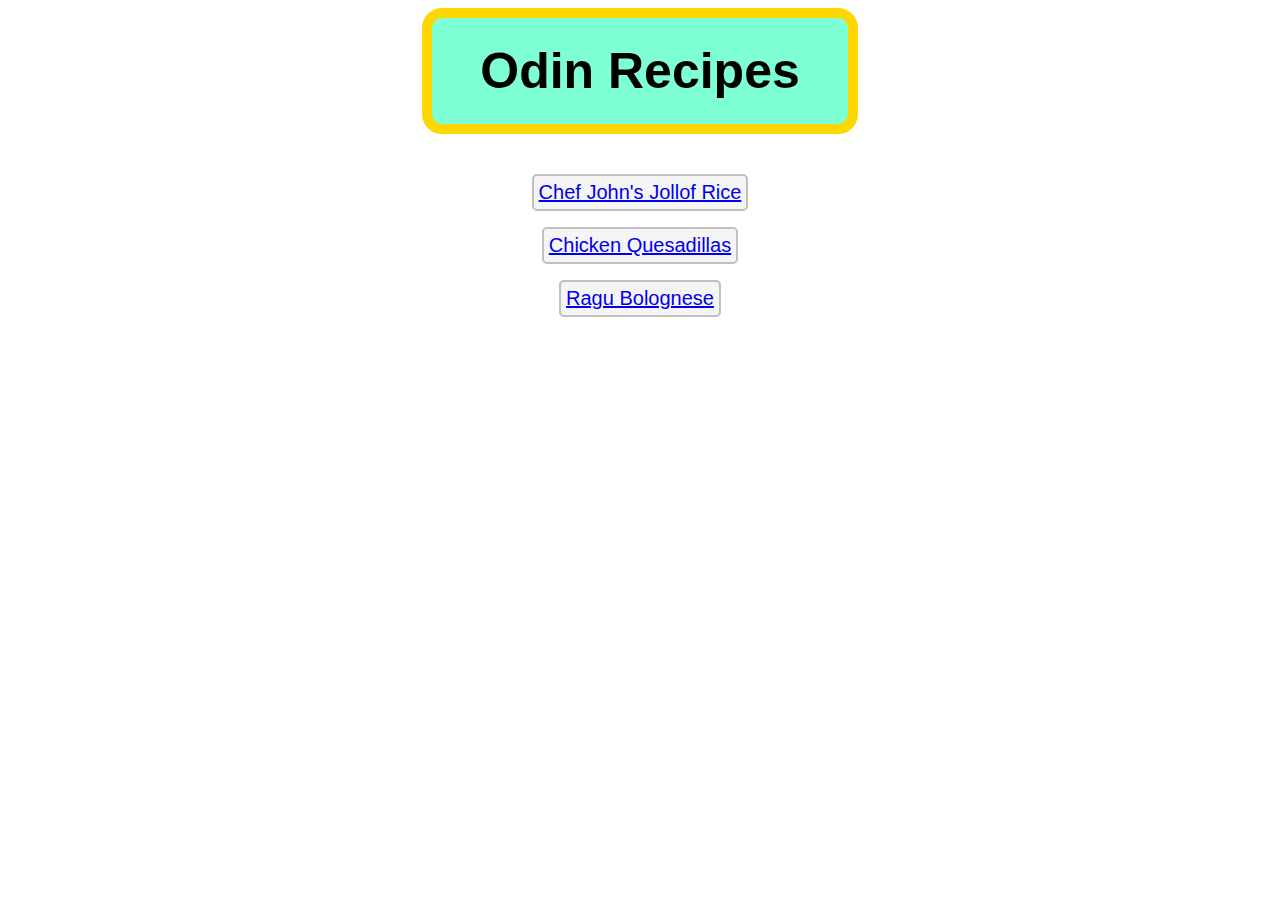
<file: index.html>
<!DOCTYPE html>
<html lang="en">
    <head>
        <meta charset="UTF-8">
        <title>Odin Recipes</title>
        <link rel="stylesheet" href="style.css">
    </head>
    <body>
        <h1>Odin Recipes</h1>
        <div>
            <button class="recipe"><a href="recipes/jollofrice.html" target="_self" rel="nooponer noreferrer">Chef John's Jollof Rice</a></button>
            <button class="recipe"><a href="recipes/quesadillas.html" target="_self" rel="noopener noreferrer">Chicken Quesadillas</a></button>
            <button class="recipe"><a href="recipes/bolognese.html" target="_self" rel="noopener noreferrer">Ragu Bolognese</a></button>
        </div>
    </body>
</html>
</file>
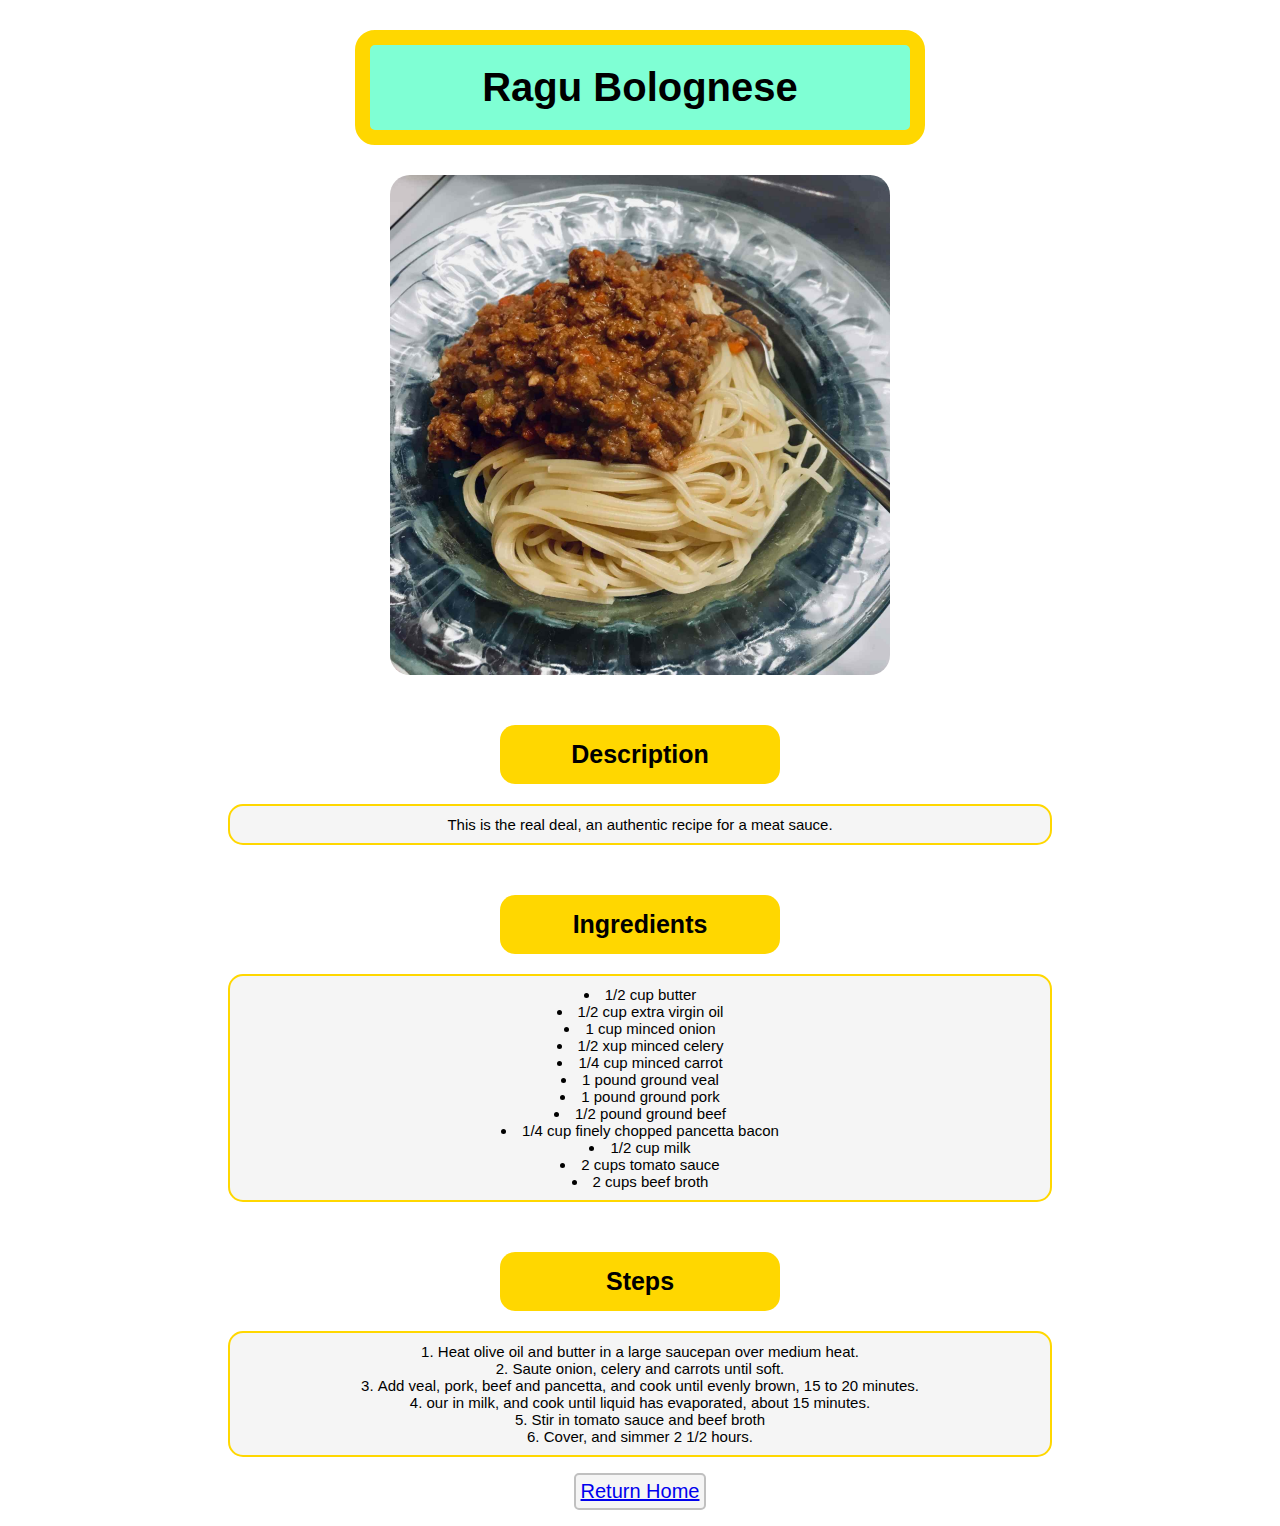
<file: recipes/bolognese.html>
<!DOCTYPE html>
<html lang="en">
    <head>
        <meta charset="UTF-8">
        <title>Ragu Bolognese</title>
        <link rel="stylesheet" href="style.css">
    </head>
    <body>
        <h1>Ragu Bolognese</h1>
        <img src="images/bolognese.jpg" height="500" width="500" alt="Ragu Bolognese">
        <h2 class="subtitle">Description</h2>
        <p class="content">This is the real deal, an authentic recipe for a meat sauce.</p>
        <h2 class="subtitle">Ingredients</h2>
        <ul class="content">
            <li>1/2 cup butter</li>
            <li>1/2 cup extra virgin oil</li>
            <li>1 cup minced onion</li>
            <li>1/2 xup minced celery</li>
            <li>1/4 cup minced carrot</li>
            <li>1 pound ground veal</li>
            <li>1 pound ground pork</li>
            <li>1/2 pound ground beef</li>
            <li>1/4 cup finely chopped pancetta bacon</li>
            <li>1/2 cup milk</li>
            <li>2 cups tomato sauce</li>
            <li>2 cups beef broth</li>
        </ul>
        <h2 class="subtitle">Steps</h2>
        <ol class="content">
            <li>Heat olive oil and butter in a large saucepan over medium heat.</li>
            <li>Saute onion, celery and carrots until soft.</li>
            <li>Add veal, pork, beef and pancetta, and cook until evenly brown, 15 to 20 minutes.</li>
            <li>our in milk, and cook until liquid has evaporated, about 15 minutes.</li>
            <li>Stir in tomato sauce and beef broth</li>
            <li>Cover, and simmer 2 1/2 hours.</li>
        </ol>
        <button><a href="../index.html"  target="_self" rel="noopener noreferrer">Return Home</a></button>
    </body>
</html>
</file>
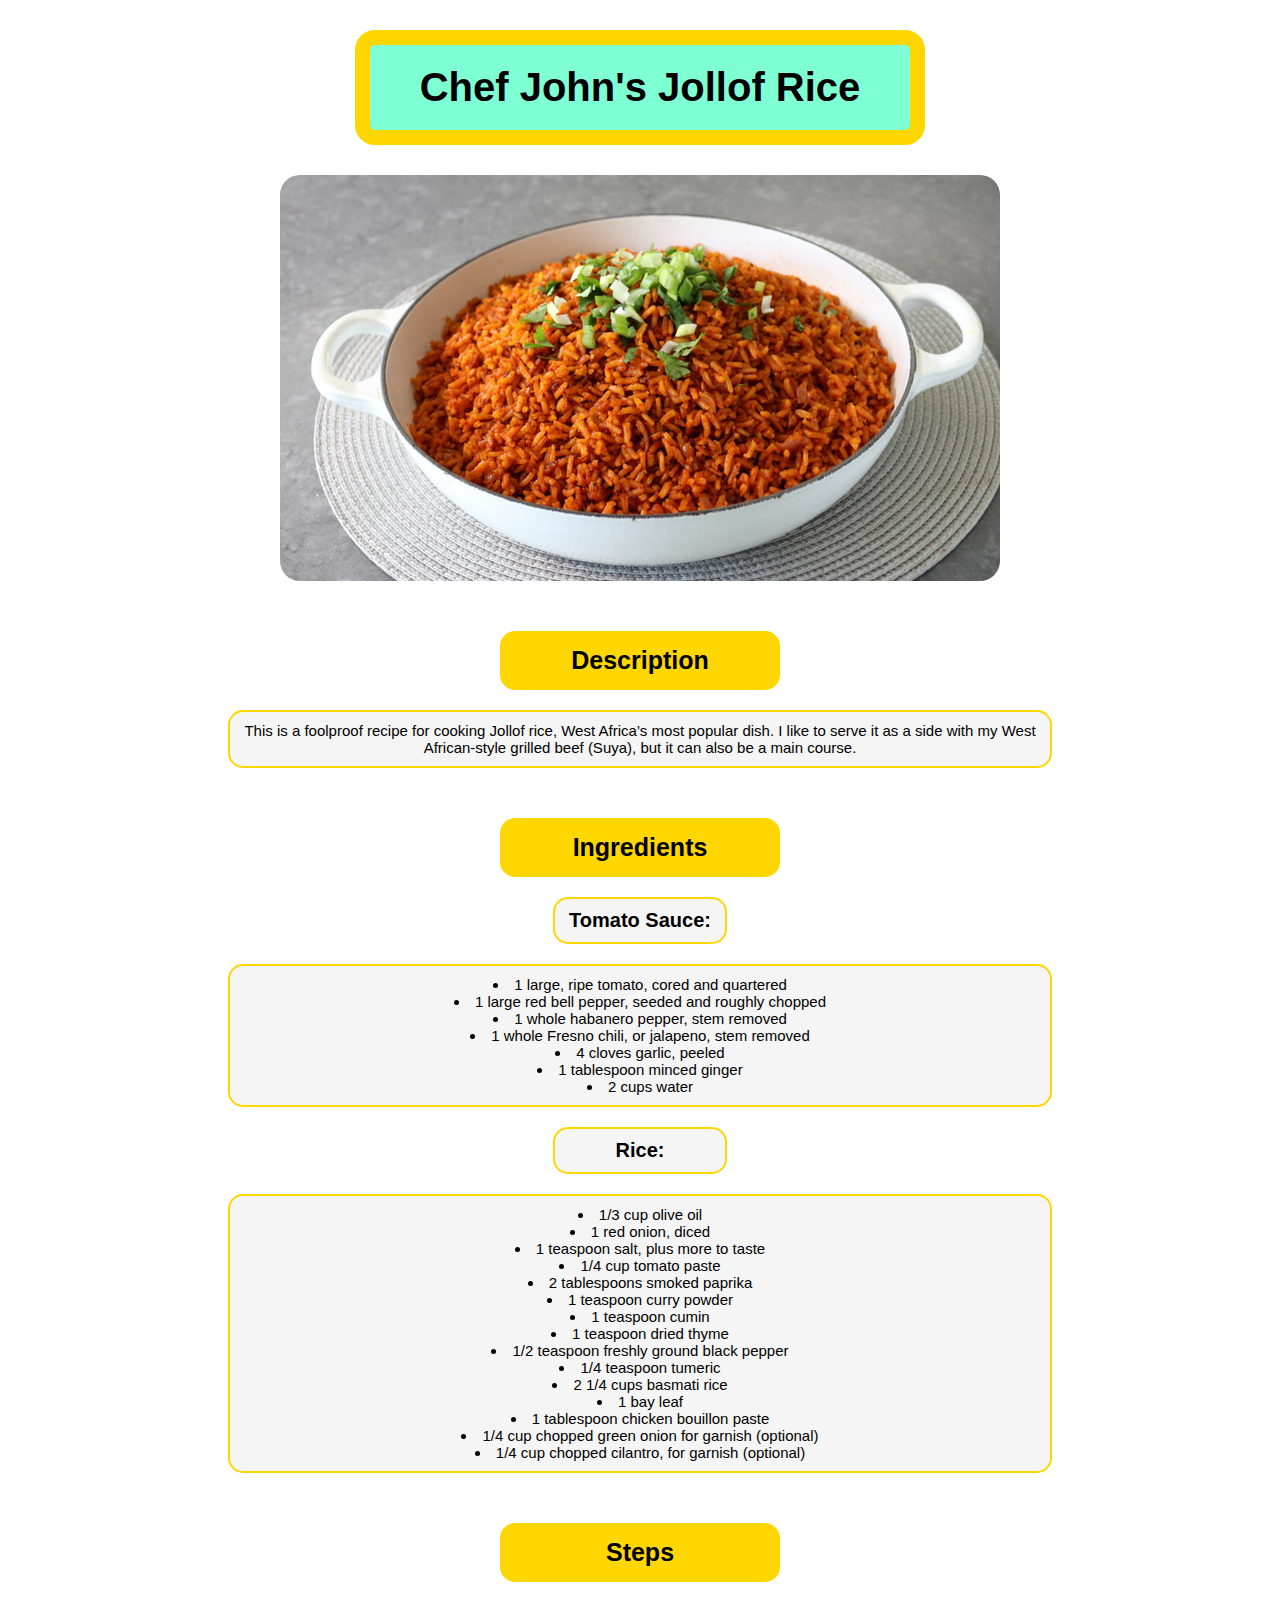
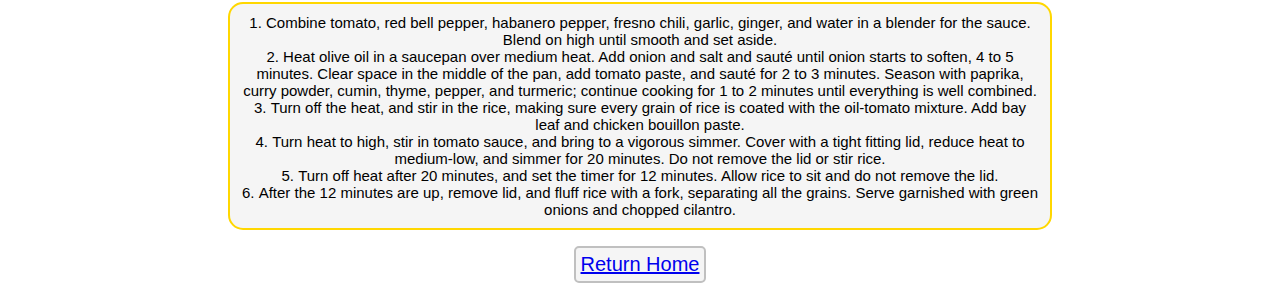
<file: recipes/jollofrice.html>
<!DOCTYPE html>
<html lang="en">
    <head>
        <meta charset="UTF-8">
        <title>Chef John's Jollof Rice</title>
        <link rel="stylesheet" href="style.css">
    </head>
    <body>
        <h1>Chef John's Jollof Rice</h1>
        <img src="images/jollofrice.jpg" width="720" height="406" alt="Jollof Rice">
        <h2 class="subtitle">Description</h2>
        <p class="content">This is a foolproof recipe for cooking Jollof rice, West Africa’s most popular dish. I like to serve it as a side with my West African-style grilled beef (Suya), but it can also be a main course.</p>
        <h2 class="subtitle">Ingredients</h2>
        <h4 class="dish">Tomato Sauce:</h4>
        <ul class="content">
            <li>1 large, ripe tomato, cored and quartered</li>
            <li>1 large red bell pepper, seeded and roughly chopped</li>
            <li>1 whole habanero pepper, stem removed</li>
            <li>1 whole Fresno chili, or jalapeno, stem removed</li>
            <li>4 cloves garlic, peeled</li>
            <li>1 tablespoon minced ginger</li>
            <li>2 cups water</li>
        </ul>
        <h4 class="dish">Rice:</h4>
        <ul class="content">
            <li>1/3 cup olive oil</li>
            <li>1 red onion, diced</li>
            <li>1 teaspoon salt, plus more to taste</li>
            <li>1/4 cup tomato paste</li>
            <li>2 tablespoons smoked paprika</li>
            <li>1 teaspoon curry powder</li>
            <li>1 teaspoon cumin</li>
            <li>1 teaspoon dried thyme</li>
            <li>1/2 teaspoon freshly ground black pepper</li>
            <li>1/4 teaspoon tumeric</li>
            <li>2 1/4 cups basmati rice</li>
            <li>1 bay leaf</li>
            <li>1 tablespoon chicken bouillon paste</li>
            <li>1/4 cup chopped green onion for garnish (optional)</li>
            <li>1/4 cup chopped cilantro, for garnish (optional)</li>
        </ul>
        <h2 class="subtitle">Steps</h2>
        <ol class="content">
            <li>Combine tomato, red bell pepper, habanero pepper, fresno chili, garlic, ginger, and water in a blender for the sauce. Blend on high until smooth and set aside.</li>
            <li>Heat olive oil in a saucepan over medium heat. Add onion and salt and sauté until onion starts to soften, 4 to 5 minutes. Clear space in the middle of the pan, add tomato paste, and sauté for 2 to 3 minutes. Season with paprika, curry powder, cumin, thyme, pepper, and turmeric; continue cooking for 1 to 2 minutes until everything is well combined.</li>
            <li>Turn off the heat, and stir in the rice, making sure every grain of rice is coated with the oil-tomato mixture. Add bay leaf and chicken bouillon paste.</li>
            <li>Turn heat to high, stir in tomato sauce, and bring to a vigorous simmer. Cover with a tight fitting lid, reduce heat to medium-low, and simmer for 20 minutes. Do not remove the lid or stir rice.</li>
            <li>Turn off heat after 20 minutes, and set the timer for 12 minutes. Allow rice to sit and do not remove the lid.</li>
            <li>After the 12 minutes are up, remove lid, and fluff rice with a fork, separating all the grains. Serve garnished with green onions and chopped cilantro.</li>
        </ol>
        <button><a href="../index.html" target="_self" rel="noopener noreferrer">Return Home</a></button>
    </body>
</html>
</file>
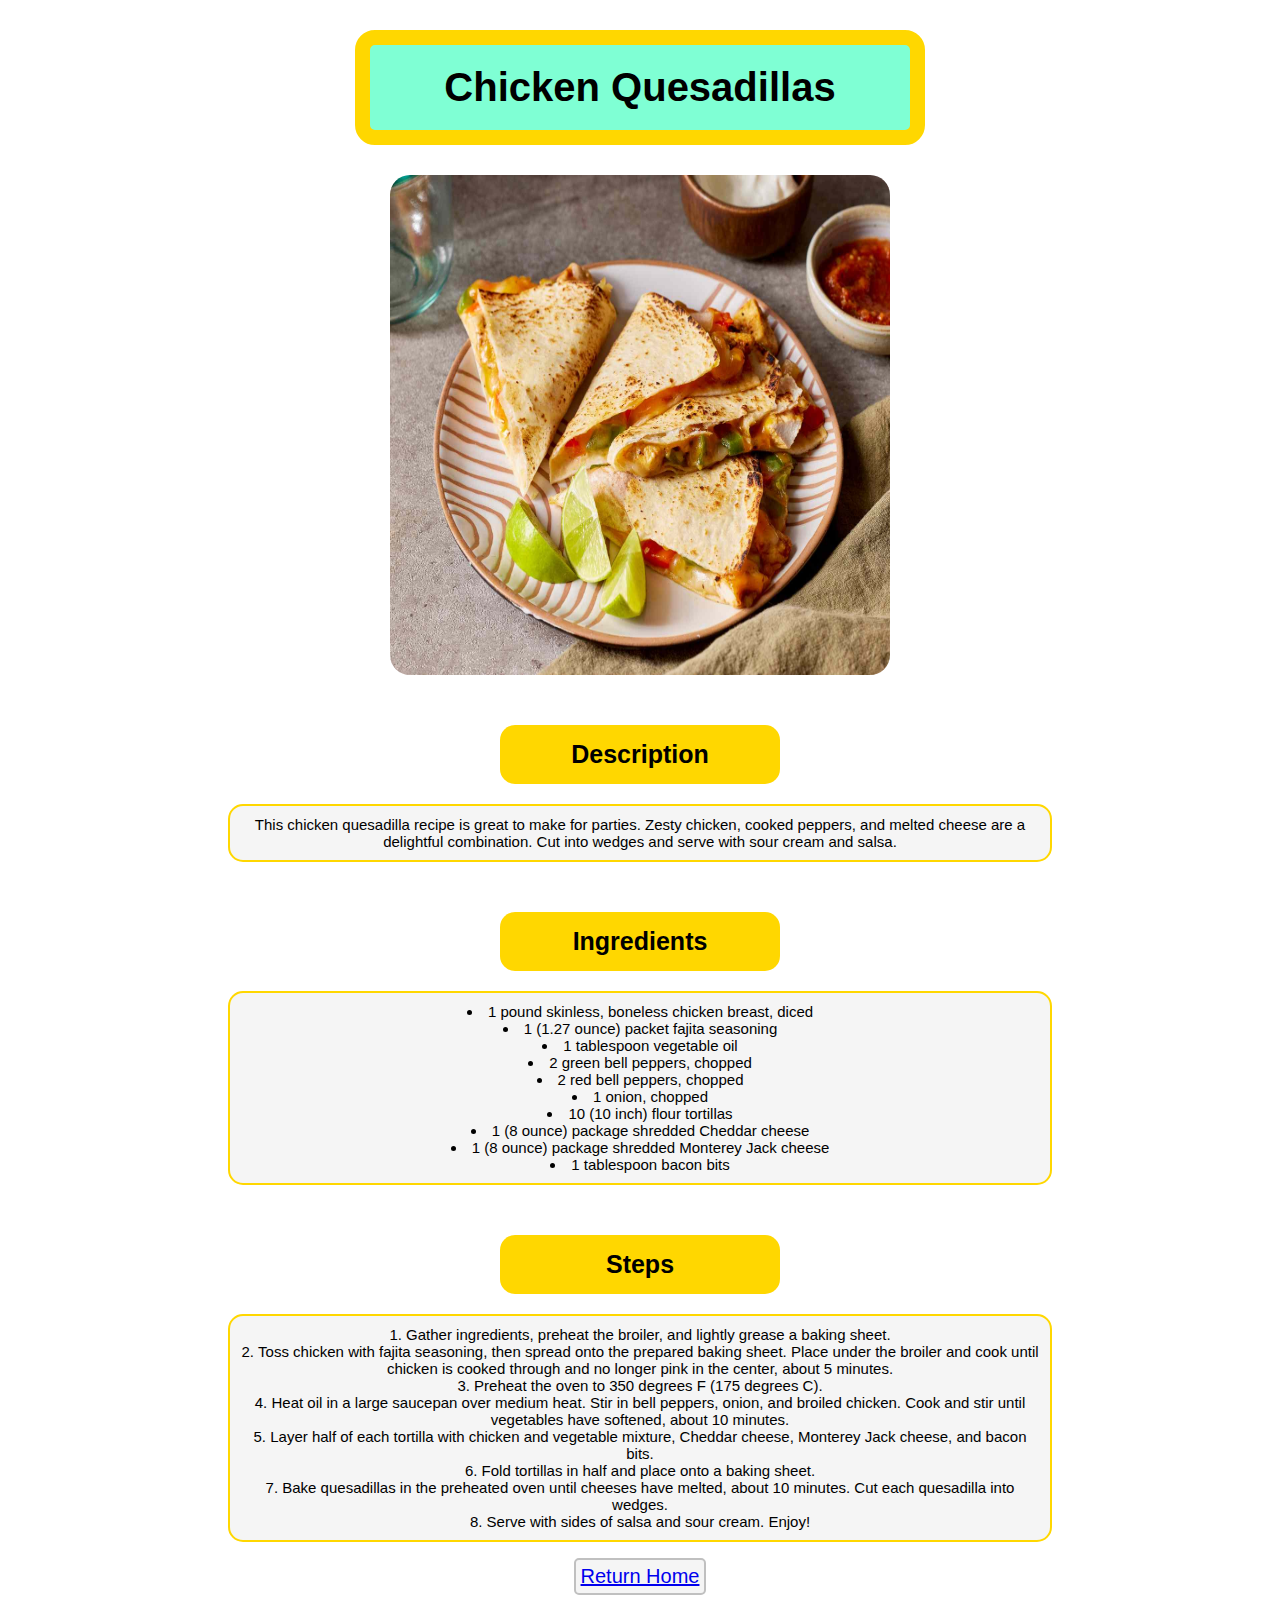
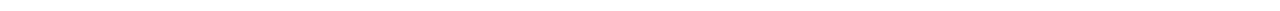
<file: recipes/quesadillas.html>
<!DOCTYPE html>
<html lang="en">
    <head>
        <meta charset="UTF-8">
        <title>Chicken Quesadillas</title>
        <link rel="stylesheet" href="style.css">
    </head>
    <body>
        <h1>Chicken Quesadillas</h1>
        <img src="images/quesadillas.jpg" width="500" height="500" alt="Chicken Quesadillas">
        <h2 class="subtitle">Description</h2>
        <p class="content">This chicken quesadilla recipe is great to make for parties. Zesty chicken, cooked peppers, and melted cheese are a delightful combination. Cut into wedges and serve with sour cream and salsa.</p>
        <h2 class="subtitle">Ingredients</h2>
        <ul class="content">
            <li>1 pound skinless, boneless chicken breast, diced</li>
            <li>1 (1.27 ounce) packet fajita seasoning</li>
            <li>1 tablespoon vegetable oil</li>
            <li>2 green bell peppers, chopped</li>
            <li>2 red bell peppers, chopped</li>
            <li>1 onion, chopped</li>
            <li>10 (10 inch) flour tortillas</li>
            <li>1 (8 ounce) package shredded Cheddar cheese</li>
            <li>1 (8 ounce) package shredded Monterey Jack cheese</li>
            <li>1 tablespoon bacon bits</li>
        </ul>
        <h2 class="subtitle">Steps</h2>
        <ol class="content">
            <li>Gather ingredients, preheat the broiler, and lightly grease a baking sheet.</li>
            <li>Toss chicken with fajita seasoning, then spread onto the prepared baking sheet. Place under the broiler and cook until chicken is cooked through and no longer pink in the center, about 5 minutes.</li>
            <li>Preheat the oven to 350 degrees F (175 degrees C).</li>
            <li>Heat oil in a large saucepan over medium heat. Stir in bell peppers, onion, and broiled chicken. Cook and stir until vegetables have softened, about 10 minutes.</li>
            <li>Layer half of each tortilla with chicken and vegetable mixture, Cheddar cheese, Monterey Jack cheese, and bacon bits.</li>
            <li>Fold tortillas in half and place onto a baking sheet.</li>
            <li>Bake quesadillas in the preheated oven until cheeses have melted, about 10 minutes. Cut each quesadilla into wedges.</li>
            <li>Serve with sides of salsa and sour cream. Enjoy!</li>
        </ol>
        <button><a href="../index.html" target="_self" rel="noopener noreferrer">Return Home</a></button>
    </body>
</html>
</file>
<file: style.css>
h1 {
    background-color: aquamarine;
    border: 10px solid gold;
    padding: 24px 8px 24px 8px;
    width: 400px;
    margin: auto auto 40px auto;
    text-align: center;
    font-size: 50px;
    font-weight: 800;
    font-family: Verdana, "Geneva", Tahoma, sans-serif;
    box-sizing: content-box;
    border-radius: 20px;
}

.recipe {
    display: block;
    margin: 16px auto 16px auto;
    font-size: 20px;
    font-family: Verdana, "Geneva", Tahoma, sans-serif;
    background-color: whitesmoke;
    border: 2px solid silver;
    padding: 5px;
    border-radius: 5px;
}
</file>
<file: recipes/style.css>
h1 {
    font-family: Verdana, "Geneva", Tahoma, sans-serif;
    font-size: 40px;
    font-weight: 700px;
    background-color: aquamarine;
    border: 15px solid gold;
    width: 500px;
    margin: 30px auto 30px auto;
    padding: 20px;
    text-align: center;
    border-radius: 20px;
    position: sticky;
    top: 0;
}

img {
    display: block;
    margin: auto;
    border-radius: 20px;
}

.subtitle {
    font-family: Verdana, "Geneva", Tahoma, sans-serif;
    font-size: 25px;
    font-weight: 300px;
    width: 250px;
    padding: 15px;
    margin: 50px auto 20px auto;
    text-align: center;
    background-color: gold;
    border-radius: 15px;
}

.content {
    background-color: whitesmoke;
    font-family: Verdana, "Geneva", Tahoma, sans-serif;
    font-size: 15px;
    font-weight: 100px;
    text-align: center;
    width: 800px;
    list-style-position: inside;
    margin: auto;
    padding: 10px;
    border: 2px solid gold;
    border-radius: 15px;
}

button {
    display: block;
    margin: 16px auto 16px auto;
    font-size: 20px;
    font-family: Verdana, "Geneva", Tahoma, sans-serif;
    background-color: whitesmoke;
    border: 2px solid silver;
    padding: 5px;
    border-radius: 5px;
}

.dish {
    background-color: whitesmoke;
    font-family: Verdana, "Geneva", Tahoma, sans-serif;
    font-size: 20px;
    font-weight: 150px;
    text-align: center;
    width: 150px;
    margin: 20px auto 20px auto;
    padding: 10px;
    border: 2px solid gold;
    border-radius: 15px;
}
</file>
